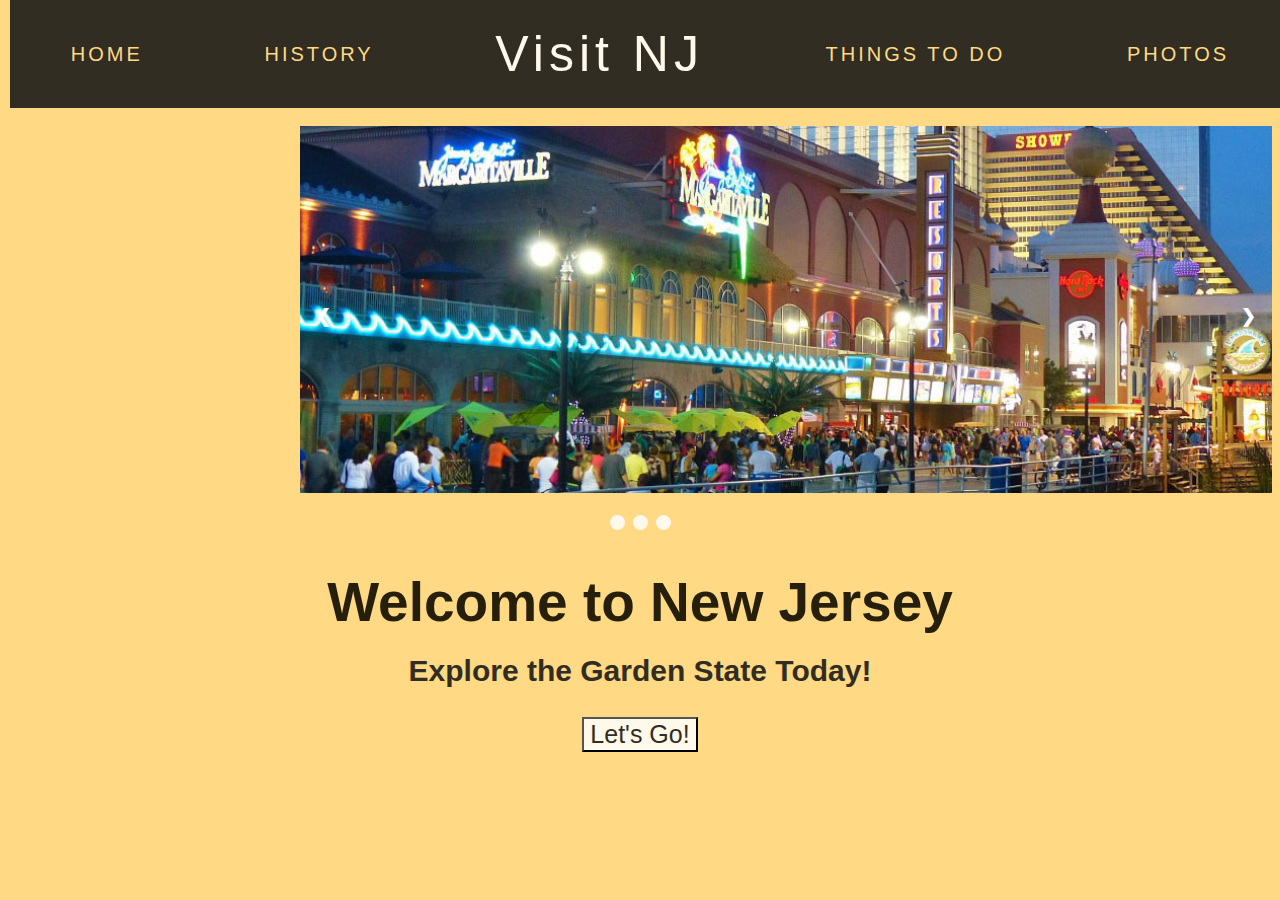
<file: index.html>
<!doctype html>
<html lang="en"> 
<head>
<meta name="viewport" content="width=device-width, initial-scale=1">
<link rel=stylesheet href="index.css" type="text/css" media=screen>
<link rel="shortcut icon" type="image/png" href="/favicon.png" </>
<link rel="shortcut icon" type="image/png" href="favicon.png" </>
	<title> Visit New Jersey </title>
</head>
<body>
<!nav bar>  	
<ul id="nav"> 
	<li id="nav_item"> <a href="index.html"> HOME </a> </li>
	<li id="nav_item"> <a href="history.html"> HISTORY   </a> </li>
		<!dropdown box here>
	<li id="nav_title"> Visit NJ </li>
	<li id="nav_item"> <a href="things.html"> THINGS TO DO </a> </li>
		<!dropdown box here>
	<li id="nav_item"> <a href="photos.html"> PHOTOS </a> </li>
</ul>
</br>
<!slideshow container>
<div class="slideshow-container">
  <!-- Full-width images with number and caption text -->
  <div class="mySlides fade">
    <img src="atlantic_city.jpg" style="width:100%">
  </div>
  <div class="mySlides fade">
    <img src="bridge.jpg" style="width:100%">
  </div>
  <div class="mySlides fade">  
    <img src="water_gap.jpg" style="width:100%">
  </div>
  <!-- Next and previous buttons -->
  <a class="prev" onclick="plusSlides(-1)">&#10094;</a>
  <a class="next" onclick="plusSlides(1)">&#10095;</a>
</div>
<br>
<!-- The dots/circles -->
<div style="text-align:center">
  <span class="dot" onclick="currentSlide(1)"></span> 
  <span class="dot" onclick="currentSlide(2)"></span> 
  <span class="dot" onclick="currentSlide(3)"></span> 
</div>
<script> 
var slideIndex = 0;
showSlides();
function showSlides() {
    var i;
    var slides = document.getElementsByClassName("mySlides");
    for (i = 0; i < slides.length; i++) {
        slides[i].style.display = "none"; 
    }
    slideIndex++;
    if (slideIndex > slides.length) {slideIndex = 1} 
    slides[slideIndex-1].style.display = "block"; 
    setTimeout(showSlides, 3000); // Change image every 2 seconds
}
</script>
<h1 id="welcome"> Welcome to New Jersey </h1>
<h3 id="explore"> Explore the Garden State Today! </h3>
<button id="go" type="button"> <a href="things.html"> Let's Go! </a> </button>
</br>
</body>
</html>
</file>
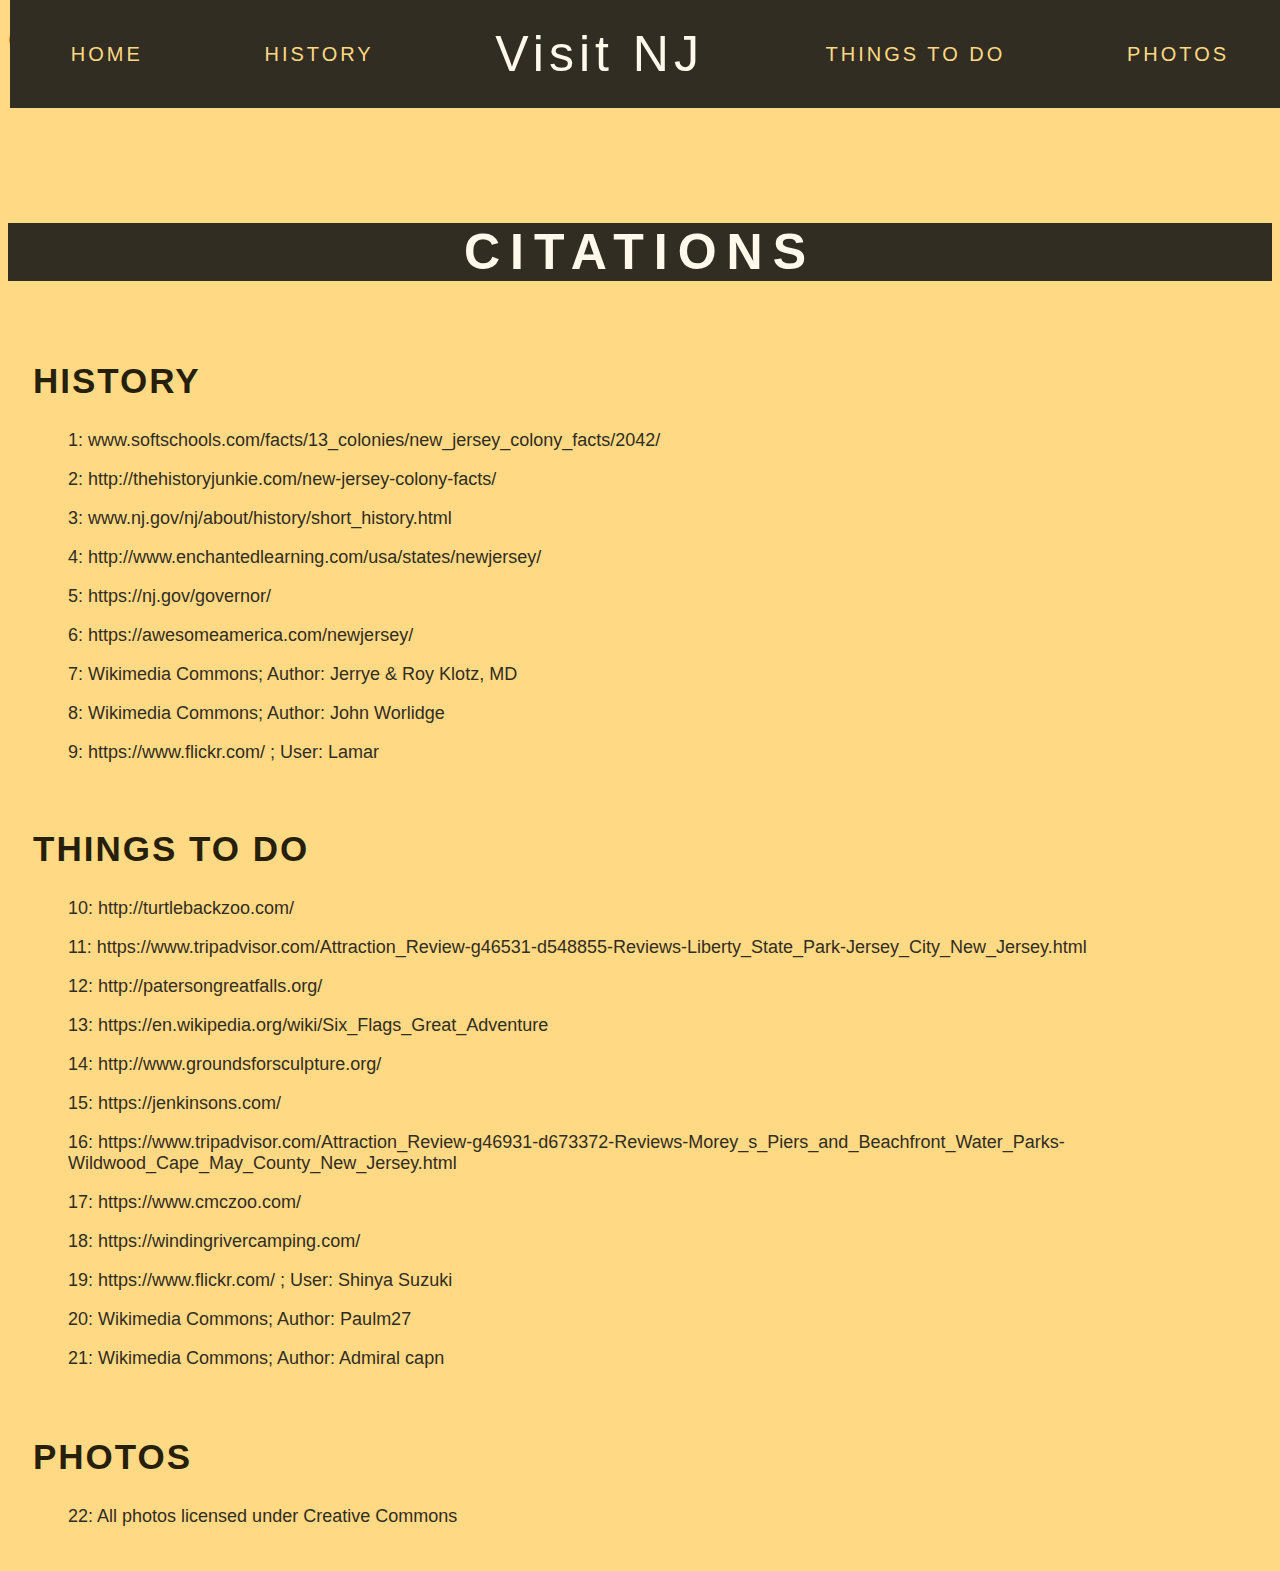
<file: citations.html>
<!doctype html>
<html lang="en"> 
<head>
<meta name="viewport" content="width=device-width, initial-scale=1">
<link rel=stylesheet href="citations.css" type="text/css" media=screen>
<link rel="shortcut icon" type="image/png" href="/favicon.png" </>
<link rel="shortcut icon" type="image/png" href="favicon.png" </>
<title> Visit New Jersey - Citations </title>
</head>
<h1> CITATIONS </h1>
<ul id="nav"> 
	<li id="nav_item"> <a href="index.html"> HOME </a> </li>
	<li id="nav_item"> <a href="history.html"> HISTORY   </a> </li>
	<li id="nav_title"> Visit NJ </li>
	<li id="nav_item"> <a href="things.html"> THINGS TO DO </a> </li>
	<li id="nav_item"> <a href="photos.html"> PHOTOS </a> </li>
</ul>
</br>
<h1 id="heading"> CITATIONS </h1>
</br>
<h2 id="subheading"> HISTORY </h2>
<p id="info"> 1: www.softschools.com/facts/13_colonies/new_jersey_colony_facts/2042/ </p>
<p id="info"> 2: http://thehistoryjunkie.com/new-jersey-colony-facts/ </p>
<p id="info"> 3: www.nj.gov/nj/about/history/short_history.html </p>
<p id="info"> 4: http://www.enchantedlearning.com/usa/states/newjersey/ </p>
<p id="info"> 5: https://nj.gov/governor/ </p>
<p id="info"> 6: https://awesomeamerica.com/newjersey/ </p>
<p id="info"> 7: Wikimedia Commons; Author: Jerrye & Roy Klotz, MD
<p id="info"> 8: Wikimedia Commons; Author: John Worlidge
<p id="info"> 9: https://www.flickr.com/ ; User: Lamar </p>
</br>
<h2 id="subheading"> THINGS TO DO </h2>
<p id="info"> 10: http://turtlebackzoo.com/ </p>
<p id="info"> 11: https://www.tripadvisor.com/Attraction_Review-g46531-d548855-Reviews-Liberty_State_Park-Jersey_City_New_Jersey.html </p>
<p id="info"> 12: http://patersongreatfalls.org/ </p> 
<p id="info"> 13: https://en.wikipedia.org/wiki/Six_Flags_Great_Adventure </p>
<p id="info"> 14: http://www.groundsforsculpture.org/ </p>
<p id="info"> 15: https://jenkinsons.com/ </p>
<p id="info"> 16: https://www.tripadvisor.com/Attraction_Review-g46931-d673372-Reviews-Morey_s_Piers_and_Beachfront_Water_Parks-Wildwood_Cape_May_County_New_Jersey.html </p>
<p id="info"> 17: https://www.cmczoo.com/
<p id="info"> 18: https://windingrivercamping.com/
<p id="info"> 19: https://www.flickr.com/ ; User: Shinya Suzuki
<p id="info"> 20: Wikimedia Commons; Author: Paulm27
<p id="info"> 21: Wikimedia Commons; Author: Admiral capn
<p id="info">
</br>
<h2 id="subheading"> PHOTOS </h2>
<p id="info"> 22: All photos licensed under Creative Commons </p>
</br>
<body>
</file>
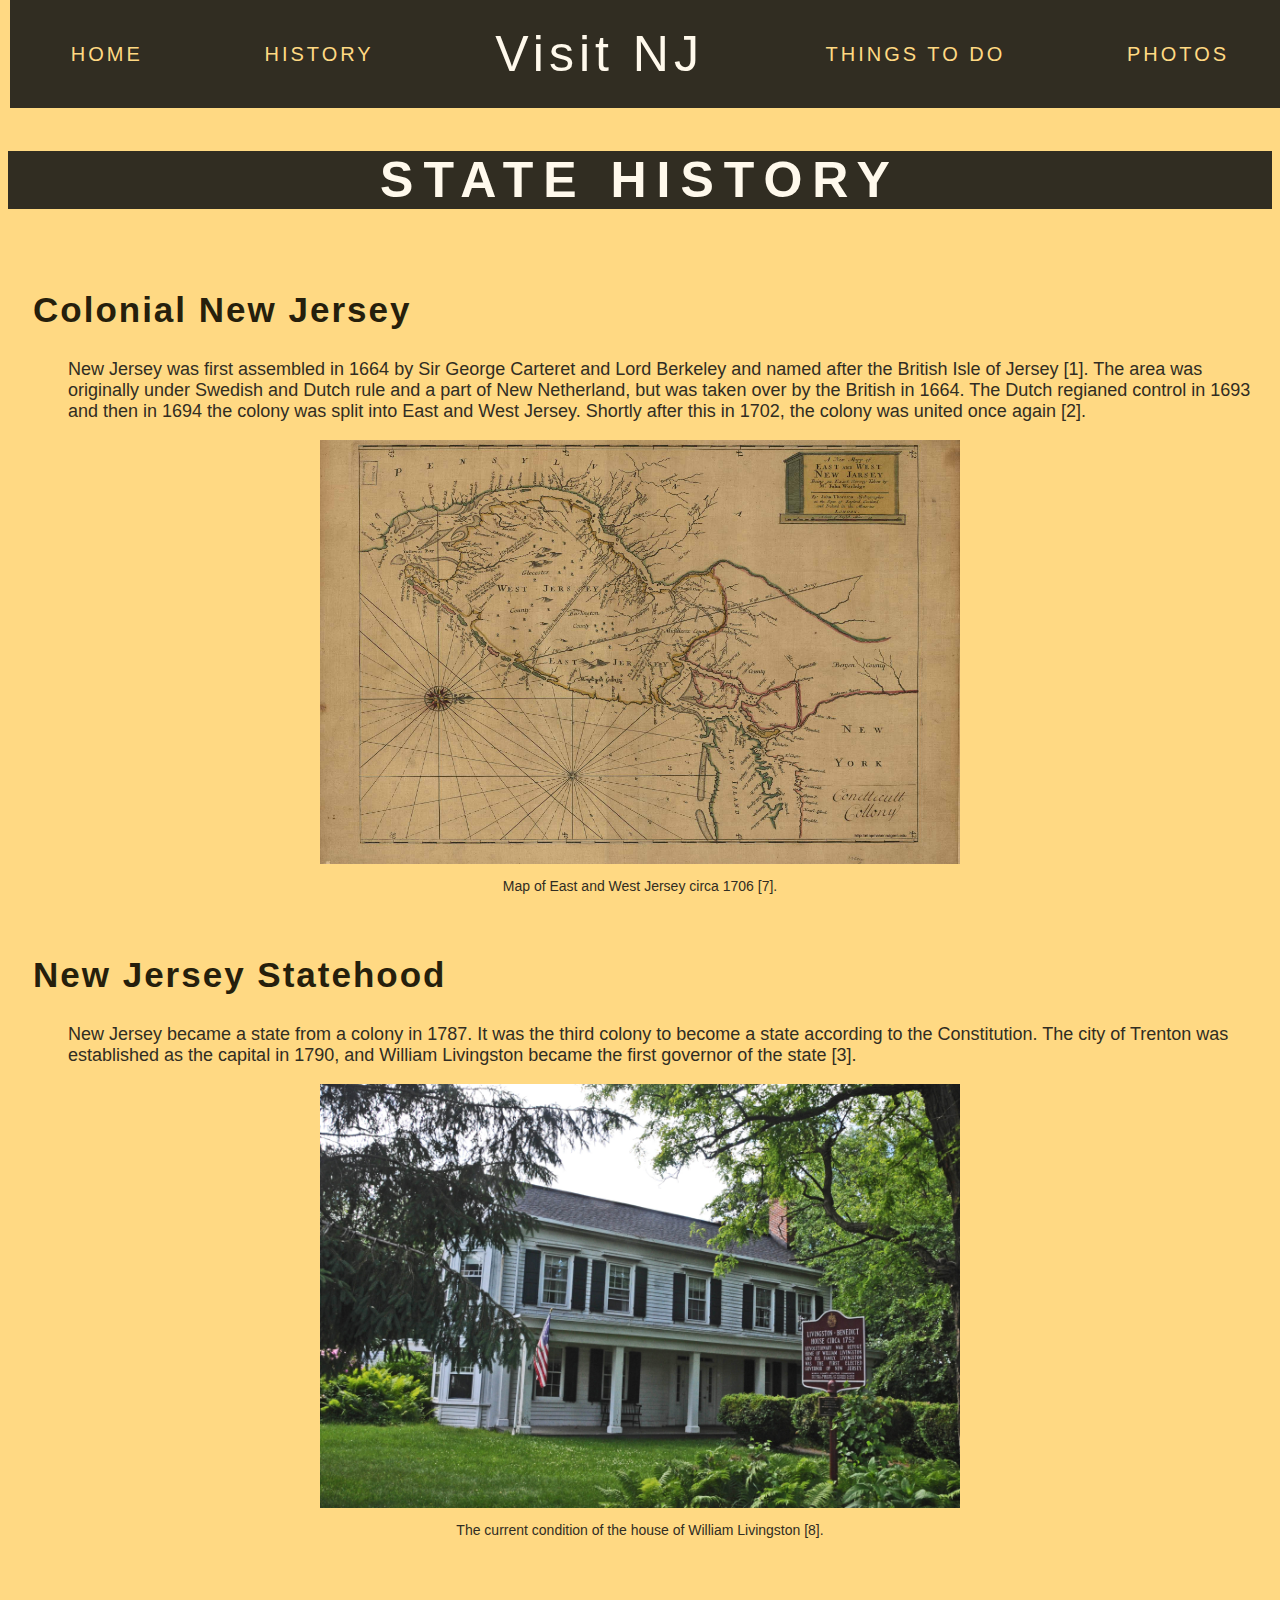
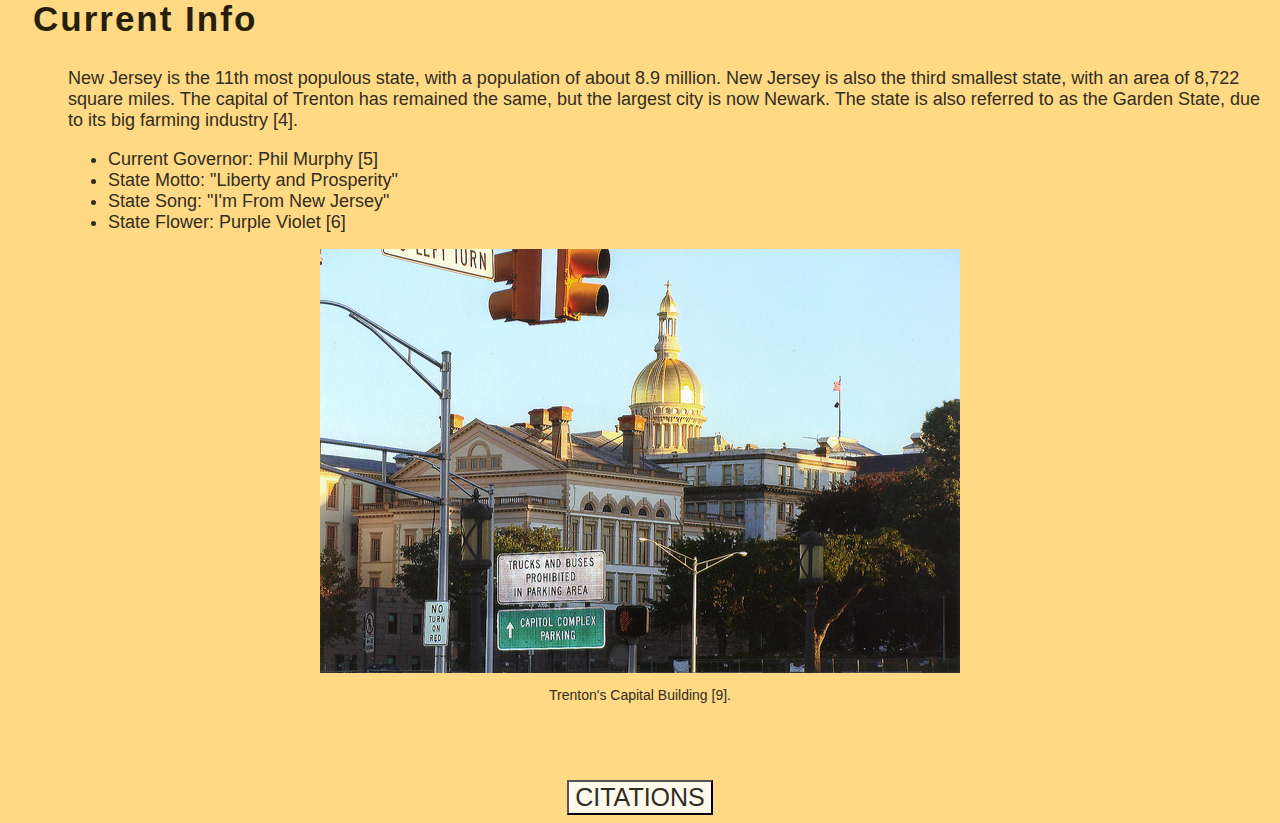
<file: history.html>
<!doctype html>
<html lang="en"> 
<head>
<meta name="viewport" content="width=device-width, initial-scale=1">
<link rel=stylesheet href="history.css" type="text/css" media=screen>
<link rel="shortcut icon" type="image/png" href="/favicon.png" </>
<link rel="shortcut icon" type="image/png" href="favicon.png" </>
<title> Visit New Jersey - History </title>
</head>
<body>
<ul id="nav"> 
	<li id="nav_item"> <a href="index.html"> HOME </a> </li>
	<li id="nav_item"> <a href="history.html"> HISTORY   </a> </li>
		<!dropdown box here>
	<li id="nav_title"> Visit NJ </li>
	<li id="nav_item"> <a href="things.html"> THINGS TO DO </a> </li>
		<!dropdown box here>
	<li id="nav_item"> <a href="photos.html"> PHOTOS </a> </li>
</ul>
</br>
<h1 id="heading"> STATE HISTORY </h1>
</br>
<h2 id="subheading"> Colonial New Jersey </h2>
<p id="info"> New Jersey was first assembled in 1664 by Sir George Carteret and Lord Berkeley and named after the British Isle of Jersey [1].  The area was originally under Swedish and Dutch rule and a part of New Netherland, but was taken over by the British in 1664.  The Dutch regianed control in 1693 and then in 1694 the colony was split into East and West Jersey.  Shortly after this in 1702, the colony was united once again [2].  </p>
<img id="history" src="eandwjersey.jpg" alt="east and west jersey">
<p id="photos"> Map of East and West Jersey circa 1706 [7]. </p>
</br>
<h2 id="subheading"> New Jersey Statehood </h2>
<p id="info"> New Jersey became a state from a colony in 1787. It was the third colony to become a state according to the Constitution.  The city of Trenton was established as the capital in 1790, and William Livingston became the first governor of the state [3].  </p> 
<img id="history" src="house.jpg" alt="livingston house">
<p id="photos"> The current condition of the house of William Livingston [8]. </p>
</br>
<h2 id="subheading"> Current Info </h2>
<p id="info"> New Jersey is the 11th most populous state, with a population of about 8.9 million. New Jersey is also the third smallest state, with an area of 8,722 square miles. The capital of Trenton has remained the same, but the largest city is now Newark. The state is also referred to as the Garden State, due to its big farming industry [4]. </p>
<ul id="facts"> 
	<li id="facts"> Current Governor: Phil Murphy [5] </li>
	<li id="facts"> State Motto: "Liberty and Prosperity" </li>
	<li id="facts"> State Song: "I'm From New Jersey" </li>
	<li id="facts"> State Flower: Purple Violet [6] </li>
</ul>
<img id="history" src="trenton.jpg" alt="capital">
<p id="photos"> Trenton's Capital Building [9]. </p>
</br> 
<button id="go" type="button"> <a href="citations.html"> CITATIONS </a> </button>
</body>
</html>
</file>
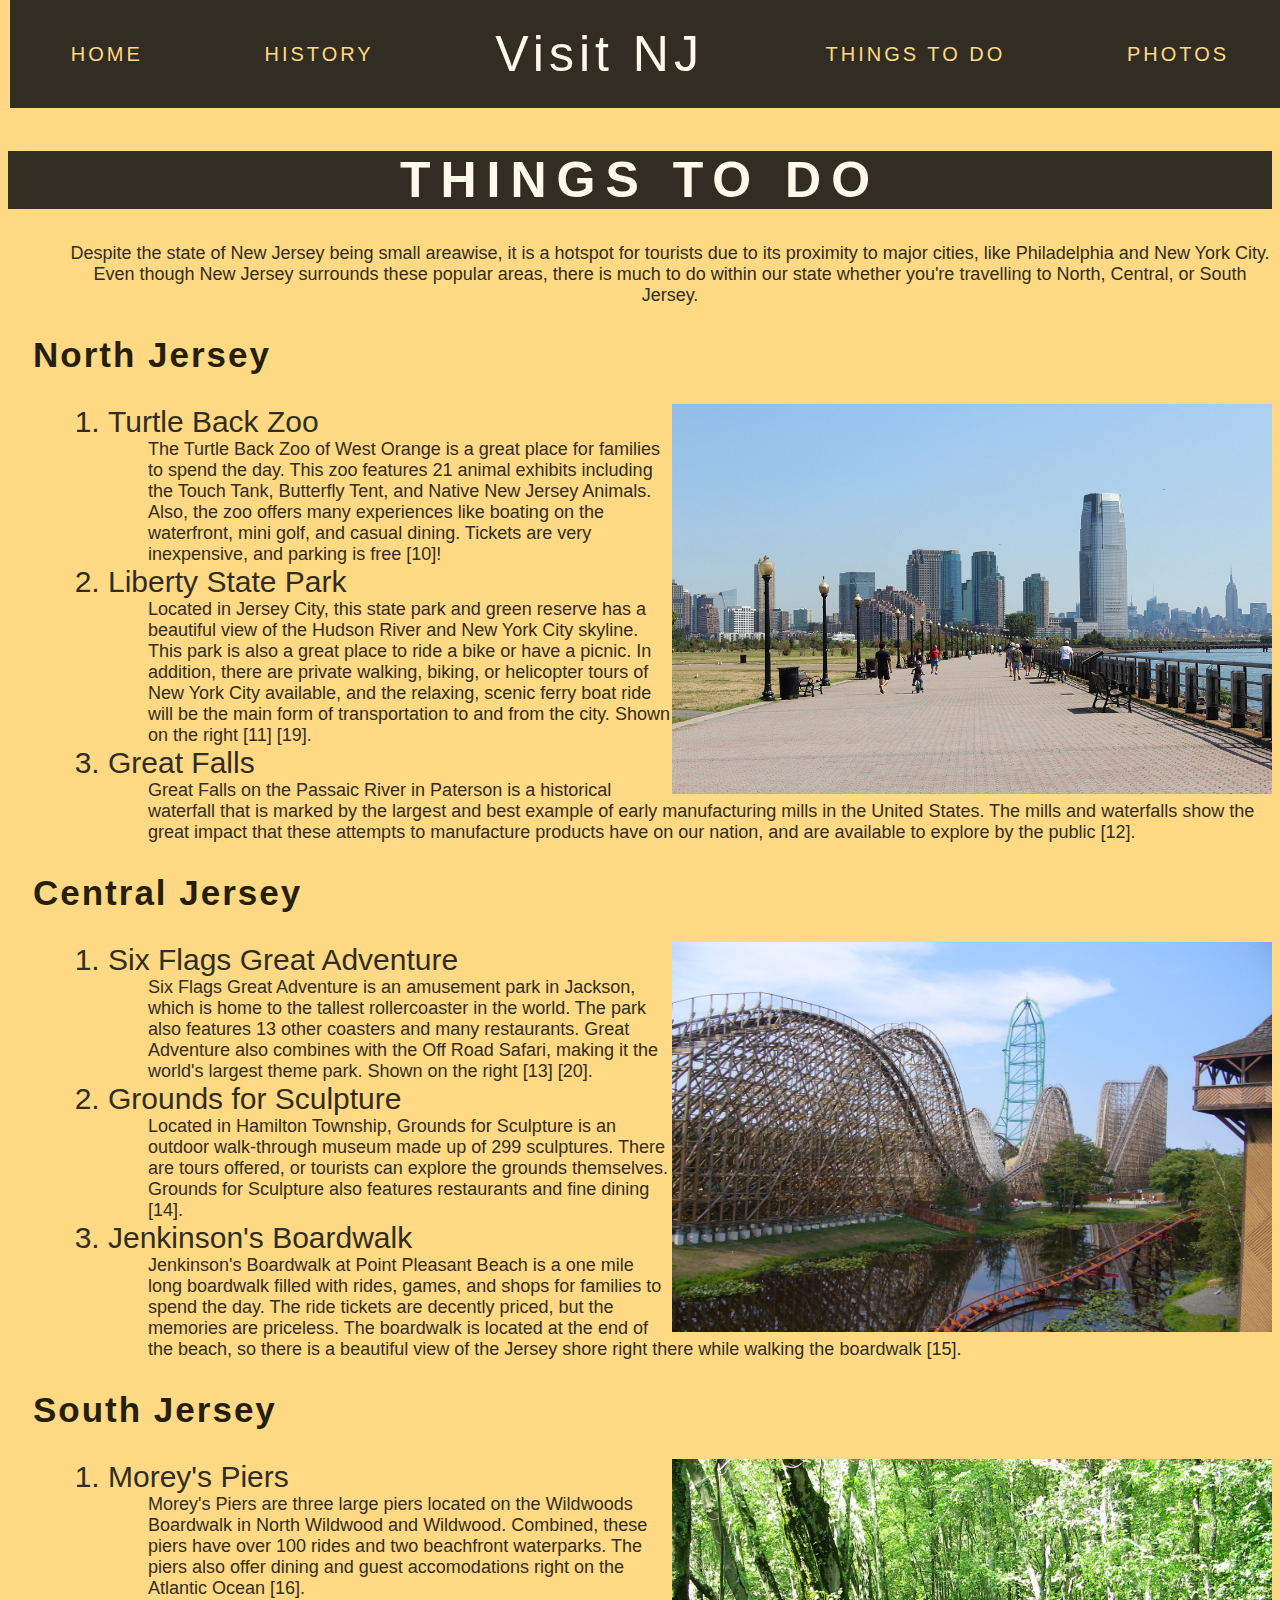
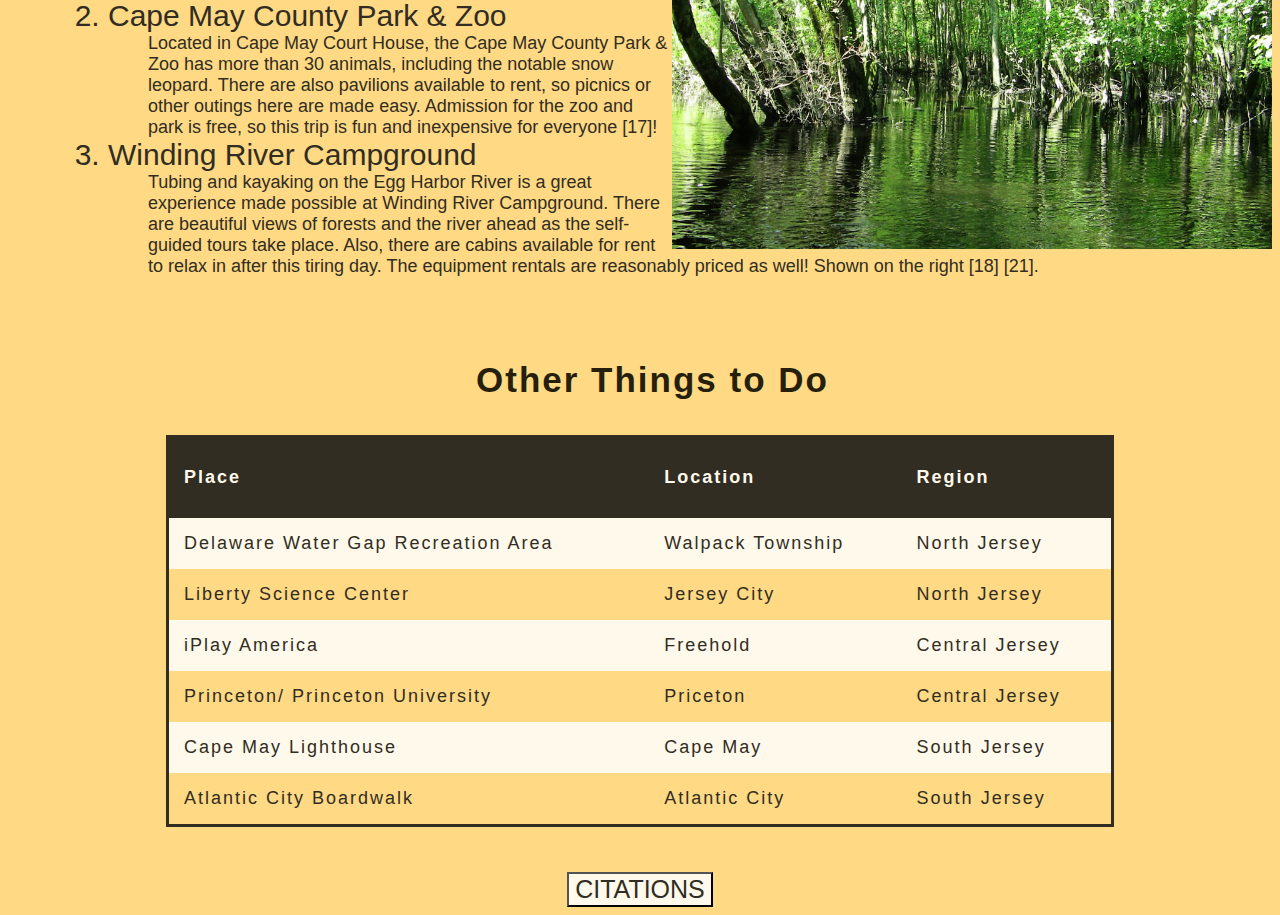
<file: things.html>
<!doctype html>
<html lang="en"> 
<head>
<meta name="viewport" content="width=device-width, initial-scale=1">
<link rel=stylesheet href="things.css" type="text/css" media=screen>
<link rel="shortcut icon" type="image/png" href="/favicon.png" </>
<link rel="shortcut icon" type="image/png" href="favicon.png" </>
<title> Visit New Jersey - Things to Do </title>
</head>
<body>
<ul id="nav"> 
	<li id="nav_item"> <a href="index.html"> HOME </a> </li>
	<li id="nav_item"> <a href="history.html"> HISTORY   </a> </li>
		<!dropdown box here>
	<li id="nav_title"> Visit NJ </li>
	<li id="nav_item"> <a href="things.html"> THINGS TO DO </a> </li>
		<!dropdown box here>
	<li id="nav_item"> <a href="photos.html"> PHOTOS </a> </li>
</ul>
</br>
<h1 id="heading"> THINGS TO DO </h1>
<p id="info_top"> Despite the state of New Jersey being small areawise, it is a hotspot for tourists due to its proximity to major cities, like Philadelphia and New York City.
Even though New Jersey surrounds these popular areas, there is much to do within our state whether you're travelling to North, Central, or South Jersey. </p>
<h2 id="subheading"> North Jersey </h1>
<img id="things" src="liberty.jpg" alt="liberty state park" align="right">
<ol id="places">
	<li id="places"> Turtle Back Zoo
		<ol id="places1"> 
		<li id="places 2"> The Turtle Back Zoo of West Orange is a great place for families to spend the day. This zoo features 21 animal exhibits including the Touch Tank, Butterfly Tent, and Native New Jersey Animals. Also, the zoo offers many experiences like boating on the waterfront, mini golf, and casual dining. Tickets are very inexpensive, and parking is free [10]!    </li>
		</ol>
		</li> 
	<li id="places"> Liberty State Park
		<ol id="places1">  
		<li id="places 2"> Located in Jersey City, this state park and green reserve has a beautiful view of the Hudson River and New York City skyline. This park is also a great place to ride a bike or have a picnic. In addition, there are private walking, biking, or helicopter tours of New York City available, and the relaxing, scenic ferry boat ride will be the main form of transportation to and from the city. Shown on the right [11] [19]. </li>
		</ol>
		</li> 
	<li id="places"> Great Falls
		<ol id="places1">  
		<li id="places 2"> Great Falls on the Passaic River in Paterson is a historical waterfall that is marked by the largest and best example of early manufacturing mills in the United States. The mills and waterfalls show the great impact that these attempts to manufacture products have on our nation, and are available to explore by the public [12].  </li>
		</ol>
		</li> 
 </ol>

<h2 id="subheading"> Central Jersey </h1>
<img id="things" src="sixflags.JPG" alt="six flags" align="right">
<ol id="places">
	<li id="places"> Six Flags Great Adventure
		<ol id="places1"> 
			<li id="description"> Six Flags Great Adventure is an amusement park in Jackson, which is home to the tallest rollercoaster in the world. The park also features 13 other coasters and many restaurants. Great Adventure also combines with the Off Road Safari, making it the world's largest theme park. Shown on the right [13] [20].  </li>
		</ol>
		</li> 
	<li id="places"> Grounds for Sculpture
		<ol id="places1">  
			<li id="description"> Located in Hamilton Township, Grounds for Sculpture is an outdoor walk-through museum made up of 299 sculptures. There are tours offered, or tourists can explore the grounds themselves. Grounds for Sculpture also features restaurants and fine dining [14].    </li>
		</ol>
		</li> 
	<li id="places"> Jenkinson's Boardwalk
		<ol id="places1"> 
			<li id="description"> Jenkinson's Boardwalk at Point Pleasant Beach is a one mile long boardwalk filled with rides, games, and shops for families to spend the day. The ride tickets are decently priced, but the memories are priceless. The boardwalk is located at the end of the beach, so there is a beautiful view of the Jersey shore right there while walking the boardwalk [15].  </li>
		</ol>
		</li> 
 </ol>
<h2 id="subheading"> South Jersey </h1>
<img id="things" src="eggharbor.jpg" alt="egg harbor river" align="right">
<ol id="places">
	<li id="places"> Morey's Piers
		<ol id="places1">  
		<li id="places 2"> Morey's Piers are three large piers located on the Wildwoods Boardwalk in North Wildwood and Wildwood. Combined, these piers have over 100 rides and two beachfront waterparks. The piers also offer dining and guest accomodations right on the Atlantic Ocean [16]. </li>
		</ol>
		</li> 
	<li id="places"> Cape May County Park & Zoo 
		<ol id="places1"> 
		<li id="places 2"> Located in Cape May Court House, the Cape May County Park & Zoo has more than 30 animals, including the notable snow leopard. There are also pavilions available to rent, so picnics or other outings here are made easy. Admission for the zoo and park is free, so this trip is fun and inexpensive for everyone [17]! </li>
		</ol>
		</li> 
	<li id="places"> Winding River Campground
		<ol id="places1">  
		<li id="places 2"> Tubing and kayaking on the Egg Harbor River is a great experience made possible at Winding River Campground. There are beautiful views of forests and the river ahead as the self-guided tours take place. Also, there are cabins available for rent to relax in after this tiring day. The equipment rentals are reasonably priced as well! Shown on the right [18] [21].  </li>
		</ol>
		</li> 
 </ol>
 </br>
 <h3 id="table"> Other Things to Do </h3>
 <table align="center">
  <tr id="heading">
    <th>Place</th>
    <th>Location</th>
    <th>Region</th>
  </tr>
  <tr>
    <td>Delaware Water Gap Recreation Area </td>
    <td>Walpack Township </td>
    <td>North Jersey</td>
  </tr>
  <tr>
    <td>Liberty Science Center </td>
    <td>Jersey City </td>
    <td>North Jersey</td>
  </tr>
  <tr>
   <td>iPlay America</td>
    <td>Freehold</td>
    <td>Central Jersey</td>
  </tr>
  <tr>
    <td>Princeton/ Princeton University</td>
    <td>Priceton</td>
    <td>Central Jersey</td>
  </tr>
  <tr>
    <td>Cape May Lighthouse</td>
    <td>Cape May</td>
    <td>South Jersey</td>
  </tr>
  <tr>
    <td>Atlantic City Boardwalk</td>
    <td>Atlantic City</td>
    <td>South Jersey</td>
  </tr>
</table>
<button id="go" type="button"> <a href="citations.html"> CITATIONS </a> </button>
</body>
</html>
</file>
<file: index.css>
/*visit nj website styles - index*/
body {
background-color: #FFD983;
}
ul#nav {
	background-color: #312d22;
    list-style:none;
   	text-align:center; 
	line-height: 80px;
	margin: 0 2px;
	padding: 0;
	display: flex;
	justify-content: space-around;
	overflow: hidden;
    position: fixed;
    top: 0;
    width: 100%;
}
}
li {
	text-align: center;
	text-decoration: none;
}
li#nav_item {
	display:inline;
	color: #ffd983;
	text-align: center;
   	padding: 14px 16px;
    text-decoration: none;
	font-size: 20px;
	font-family: "arial black", sans-serif;
	letter-spacing: 3px;
	color: #ffd983;
   	text-decoration: none;
}
li#nav_title {
	display: inline;
	color: #fff9ec;
	text-align: center;
    padding: 14px 16px;
    text-decoration: none;
	font-size: 50px;
	font-family: "arial black", sans-serif;
	letter-spacing: 5px;
	color: #fff9ec;
}
li a:link {
    	color: #ffd983;
	text-decoration: none;
}
li a:visited {
	color: #ffd983;
	text-decoration: none;
}
li a:hover {
    color: #fff9ec;
}
/* Slideshow container */
.slideshow-container {
  max-width: 1000px;
  position: relative;
  margin-top: 100px;
  margin-left: 292px;
}

/* Hide the images by default */
.mySlides {
    display: none;
}

/* Next & previous buttons */
.prev, .next {
  cursor: pointer;
  position: absolute;
  top: 50%;
  width: auto;
  margin-top: -22px;
  padding: 16px;
  color: white;
  font-weight: bold;
  font-size: 18px;
  transition: 0.6s ease;
  border-radius: 0 3px 3px 0;
}

/* Position the "next button" to the right */
.next {
  right: 0;
  border-radius: 3px 0 0 3px;
}

/* On hover, add a black background color with a little bit see-through */
.prev:hover, .next:hover {
  background-color: #312d22;
}
/* The dots/bullets/indicators */
.dot {
  cursor: pointer;
  height: 15px;
  width: 15px;
  margin: 0 2px;
  background-color: #fff9ec;
  border-radius: 50%;
  display: inline-block;
  transition: background-color 0.6s ease;
}

.active, .dot:hover {
  background-color: #312d22;
}

/* Fading animation */
.fade {
  -webkit-animation-name: fade;
  -webkit-animation-duration: 1.5s;
  animation-name: fade;
  animation-duration: 1.5s;
}

@-webkit-keyframes fade {
  from {opacity: .4} 
  to {opacity: 1}
}

@keyframes fade {
  from {opacity: .4} 
  to {opacity: 1}
}
h1#welcome {
	color: #261f0c;
	font-family: "arial black", sans-serif;
	font-size: 55px;
	text-align: center;
}
h3#explore {
	color: #312d22;
	font-family: "arial black", sans-serif;
	font-size: 30px;
	text-align: center;
	line-height: 2%;
}
button#go {
	background-color: #fff9ec;
	font-family: "arial black", sans-serif;
	font-size: 25px;
	text-align: center;
	display: block;
    margin-left: auto;
    margin-right: auto;
	margin-top: 45px;
}
a:link {
	color: #312d22;
	text-decoration: none;
}
a:visited {
	color: #312d22;
	text-decoration: none;
}
</file>
<file: citations.css>
body {
	background-color: #FFD983;
}
ul#nav {
	background-color: #312d22;
    list-style:none;
   	text-align:center; 
	line-height: 80px;
	margin: 0 2px;
	padding: 0;
	display: flex;
	justify-content: space-around;
	overflow: hidden;
    position: fixed;
    top: 0;
    width: 100%;
}
}
li {
	text-align: center;
	text-decoration: none;
}
li#nav_item {
	display:inline;
	color: #ffd983;
	text-align: center;
   	padding: 14px 16px;
    text-decoration: none;
	font-size: 20px;
	font-family: "arial black", sans-serif;
	letter-spacing: 3px;
	color: #ffd983;
   	text-decoration: none;
}
li#nav_title {
	display: inline;
	color: #fff9ec;
	text-align: center;
    padding: 14px 16px;
    text-decoration: none;
	font-size: 50px;
	font-family: "arial black", sans-serif;
	letter-spacing: 5px;
	color: #fff9ec;
}
li a:link {
    	color: #ffd983;
	text-decoration: none;
}
li a:visited {
	color: #ffd983;
	text-decoration: none;
}
li a:hover {
    color: #fff9ec;
}
h1#heading {
	margin-top: 125px;
	background-color: #312d22;
	color: #fff9ec;
	font-size: 50px;
	font-family: "arial black", sans-serif;
	letter-spacing: 10px;
	text-align: center;
}
h2#subheading {
	margin-left: 25px;
	color: #261f0c;
	font-size: 35px;
	font-family: "arial black", sans-serif;
	letter-spacing: 2px;
}
p#info {
	margin-left: 60px;
	color: #312d22;
	font-size: 18px;
	font-family: "arial black", sans-serif;
	letter-spacing: 2 px;
}
button#go {
	background-color: #fff9ec;
	font-family: "arial black", sans-serif;
	font-size: 25px;
	text-align: center;
	display: block;
    margin-left: auto;
    margin-right: auto;
	margin-top: 45px;
}
</file>
<file: history.css>
/*visit nj website styles - history*/
body {
	background-color: #FFD983;
}
ul#nav {
	background-color: #312d22;
    list-style:none;
   	text-align:center; 
	line-height: 80px;
	margin: 0 2px;
	padding: 0;
	display: flex;
	justify-content: space-around;
	overflow: hidden;
    position: fixed;
    top: 0;
    width: 100%;
}
}
li {
	text-align: center;
	text-decoration: none;
}
li#nav_item {
	display:inline;
	color: #ffd983;
	text-align: center;
   	padding: 14px 16px;
    text-decoration: none;
	font-size: 20px;
	font-family: "arial black", sans-serif;
	letter-spacing: 3px;
	color: #ffd983;
   	text-decoration: none;
}
li#nav_title {
	display: inline;
	color: #fff9ec;
	text-align: center;
    padding: 14px 16px;
    text-decoration: none;
	font-size: 50px;
	font-family: "arial black", sans-serif;
	letter-spacing: 5px;
	color: #fff9ec;
}
li a:link {
    	color: #ffd983;
	text-decoration: none;
}
li a:visited {
	color: #ffd983;
	text-decoration: none;
}
li a:hover {
    color: #fff9ec;
}
h1#heading {
	margin-top: 125px;
	background-color: #312d22;
	color: #fff9ec;
	font-size: 50px;
	font-family: "arial black", sans-serif;
	letter-spacing: 10px;
	text-align: center;
}
h2#subheading {
	margin-left: 25px;
	color: #261f0c;
	font-size: 35px;
	font-family: "arial black", sans-serif;
	letter-spacing: 2px;
}
p#info {
	margin-left: 60px;
	color: #312d22;
	font-size: 18px;
	font-family: "arial black", sans-serif;
	letter-spacing: 2 px;
}
ul#facts {
	margin-left: 60px;
}
li#facts {
	color: #312d22;
	font-size: 18px;
	font-family: "arial black", sans-serif;
	letter-spacing: 2 px;
}
img#history {
    display: block;
    margin-left: auto;
    margin-right: auto;
	width: 640px;
	height: 424px;
}
p#photos {
	text-align: center;
	color: #312d22;
	font-size: 14px;
	font-family: "arial black", sans-serif;
	letter-spacing: 2 px;
}
button#go {
	background-color: #fff9ec;
	font-family: "arial black", sans-serif;
	font-size: 25px;
	text-align: center;
	display: block;
    margin-left: auto;
    margin-right: auto;
	margin-top: 45px;
}
a:link {
	color: #312d22;
	text-decoration: none;
}
a:visited {
	color: #312d22;
	text-decoration: none;
}
</file>
<file: things.css>
/*visit nj website styles - history*/
body {
	background-color: #FFD983;
}
ul#nav {
	background-color: #312d22;
    list-style:none;
   	text-align:center; 
	line-height: 80px;
	margin: 0 2px;
	padding: 0;
	display: flex;
	justify-content: space-around;
	overflow: hidden;
    position: fixed;
    top: 0;
    width: 100%;
}
}
li {
	text-align: center;
	text-decoration: none;
}
li#nav_item {
	display:inline;
	color: #ffd983;
	text-align: center;
   	padding: 14px 16px;
    text-decoration: none;
	font-size: 20px;
	font-family: "arial black", sans-serif;
	letter-spacing: 3px;
	color: #ffd983;
   	text-decoration: none;
}
li#nav_title {
	display: inline;
	color: #fff9ec;
	text-align: center;
    padding: 14px 16px;
    text-decoration: none;
	font-size: 50px;
	font-family: "arial black", sans-serif;
	letter-spacing: 5px;
	color: #fff9ec;
}
li a:link {
    	color: #ffd983;
	text-decoration: none;
}
li a:visited {
	color: #ffd983;
	text-decoration: none;
}
li a:hover {
    color: #fff9ec;
}
h1#heading {
	margin-top: 125px;
	background-color: #312d22;
	color: #fff9ec;
	font-size: 50px;
	font-family: "arial black", sans-serif;
	letter-spacing: 10px;
	text-align: center;
}
h2#subheading {
	margin-left: 25px;
	color: #261f0c;
	font-size: 35px;
	font-family: "arial black", sans-serif;
	letter-spacing: 2px;
}
p#info_top {
	margin-left: 60px;
	color: #312d22;
	font-size: 18px;
	font-family: "arial black", sans-serif;
	letter-spacing: 2 px;
	text-align: center;
}
ol#places {
	margin-left: 60px;
	color: #312d22;
	font-size: 30px;
	font-family: "arial black", sans-serif;
	letter-spacing: 2 px;
}
ol#places1 {
	color: #312d22;
	font-size: 18px;
	font-family: "arial black", sans-serif;
	letter-spacing: 2 px;
	list-style-type: none;
}
img#things {
	width: 600px;
	height: 390px;
}
	
h3#table {
	margin-left: 25px;
	color: #261f0c;
	font-size: 35px;
	font-family: "arial black", sans-serif;
	letter-spacing: 2px;
	text-align: center;
}
table {
    width: 75%;
	border-collapse: collapse; 
	border: 3px solid #312d22;
	color: #312d22;
	font-size: 18px;
	font-family: "arial black", sans-serif;
	letter-spacing: 2px;
} 
table th, td {
    padding: 15px;
    text-align: left;
} 
table th {
    height: 50px;
    text-align: left;
	font-family: "arial black", sans-serif;
} 
tr#heading {
	background-color: #312d22;
	color: #fff9ec;
}
tr:nth-child(even) {
	background-color: #fff9ec;
} 
tr:hover {
	background-color: #312d22;
	color: #fff9ec
} 
button#go {
	background-color: #fff9ec;
	font-family: "arial black", sans-serif;
	font-size: 25px;
	text-align: center;
	display: block;
    margin-left: auto;
    margin-right: auto;
	margin-top: 45px;
}
a:link {
	color: #312d22;
	text-decoration: none;
}
a:visited {
	color: #312d22;
	text-decoration: none;
}
</file>
